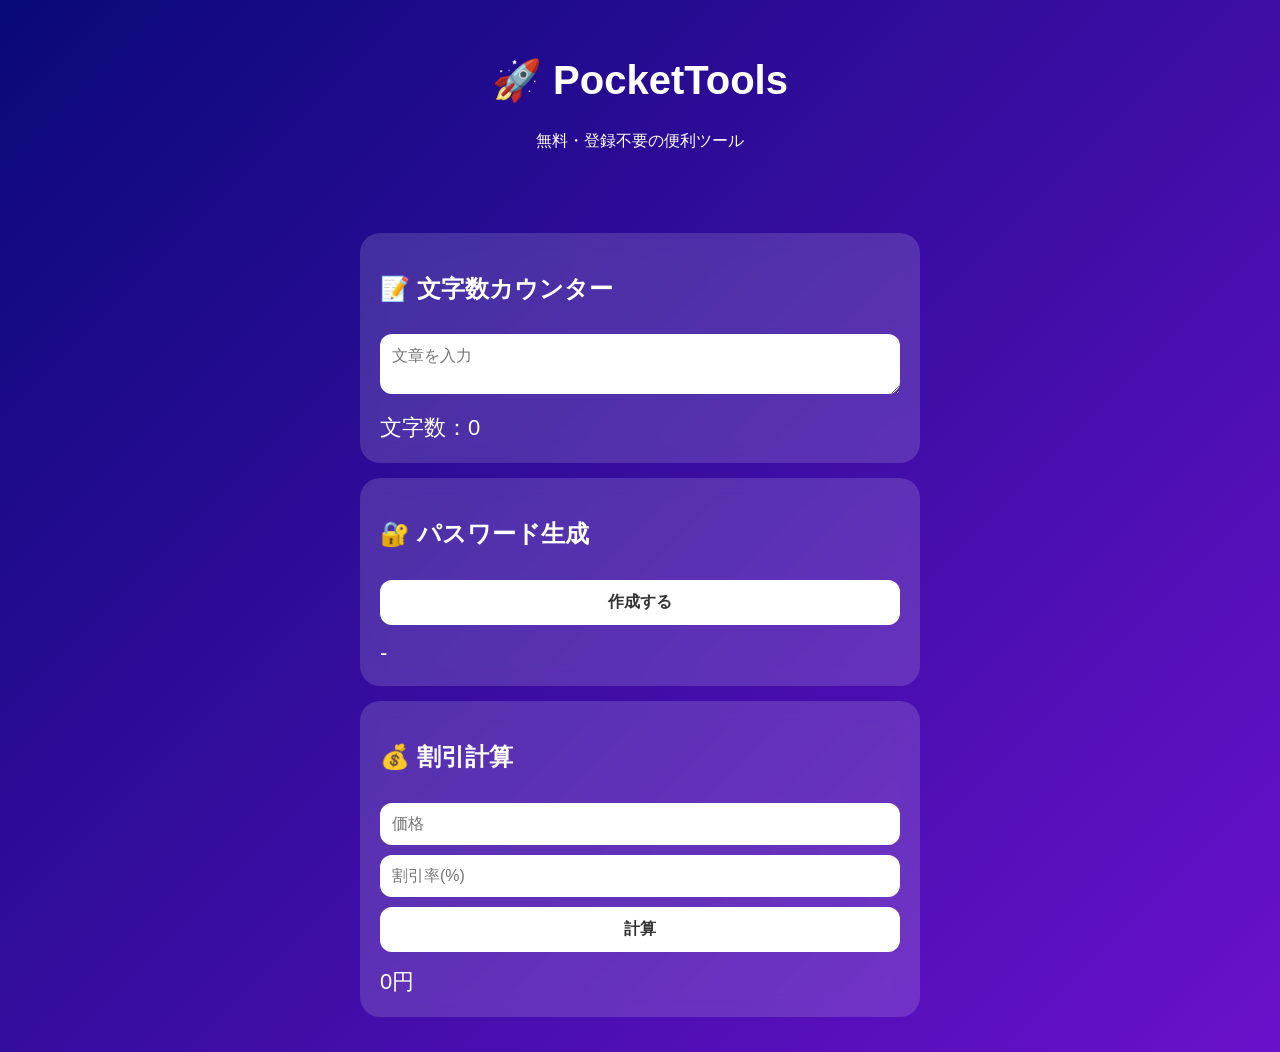
<file: index.html>
<!DOCTYPE html>
<html lang="ja">
<head>
<meta charset="UTF-8">
<meta name="viewport" content="width=device-width,initial-scale=1.0">
<title>PocketTools</title>

<style>
*{
box-sizing:border-box;
font-family:sans-serif;
}

body{
margin:0;
background:linear-gradient(135deg,#090979,#6a11cb);
color:white;
min-height:100vh;
}

header{
text-align:center;
padding:30px 20px;
}

h1{
font-size:40px;
}

.container{
max-width:600px;
margin:auto;
padding:20px;
}

.card{
background:rgba(255,255,255,.15);
backdrop-filter:blur(10px);
border-radius:20px;
padding:20px;
margin:15px 0;
}

input,textarea,button{
width:100%;
padding:12px;
margin-top:10px;
border-radius:12px;
border:none;
font-size:16px;
}

button{
cursor:pointer;
background:white;
color:#333;
font-weight:bold;
}

.result{
font-size:22px;
margin-top:15px;
}

</style>
</head>

<body>

<header>
<h1>🚀 PocketTools</h1>
<p>無料・登録不要の便利ツール</p>
</header>

<div class="container">

<div class="card">
<h2>📝 文字数カウンター</h2>

<textarea id="text"
placeholder="文章を入力"
oninput="countText()"></textarea>

<div class="result">
文字数：<span id="count">0</span>
</div>
</div>


<div class="card">

<h2>🔐 パスワード生成</h2>

<button onclick="makePassword()">
作成する
</button>

<div class="result" id="password">
-
</div>

</div>


<div class="card">

<h2>💰 割引計算</h2>

<input id="price"
type="number"
placeholder="価格">

<input id="discount"
type="number"
placeholder="割引率(%)">

<button onclick="discountCalc()">
計算
</button>

<div class="result">
<span id="answer">0</span>円
</div>

</div>


</div>


<script>

function countText(){

let text=document.getElementById("text").value;

document.getElementById("count").innerText=text.length;

}


function makePassword(){

let chars=
"abcdefghijklmnopqrstuvwxyzABCDEFGHIJKLMNOPQRSTUVWXYZ0123456789!@#$%";

let result="";

for(let i=0;i<12;i++){

result+=chars[Math.floor(Math.random()*chars.length)];

}

document.getElementById("password").innerText=result;

}


function discountCalc(){

let price=
Number(document.getElementById("price").value);

let discount=
Number(document.getElementById("discount").value);

let result=
price-(price*discount/100);

document.getElementById("answer").innerText=Math.round(result);

}

</script>

</body>
</html>
</file>
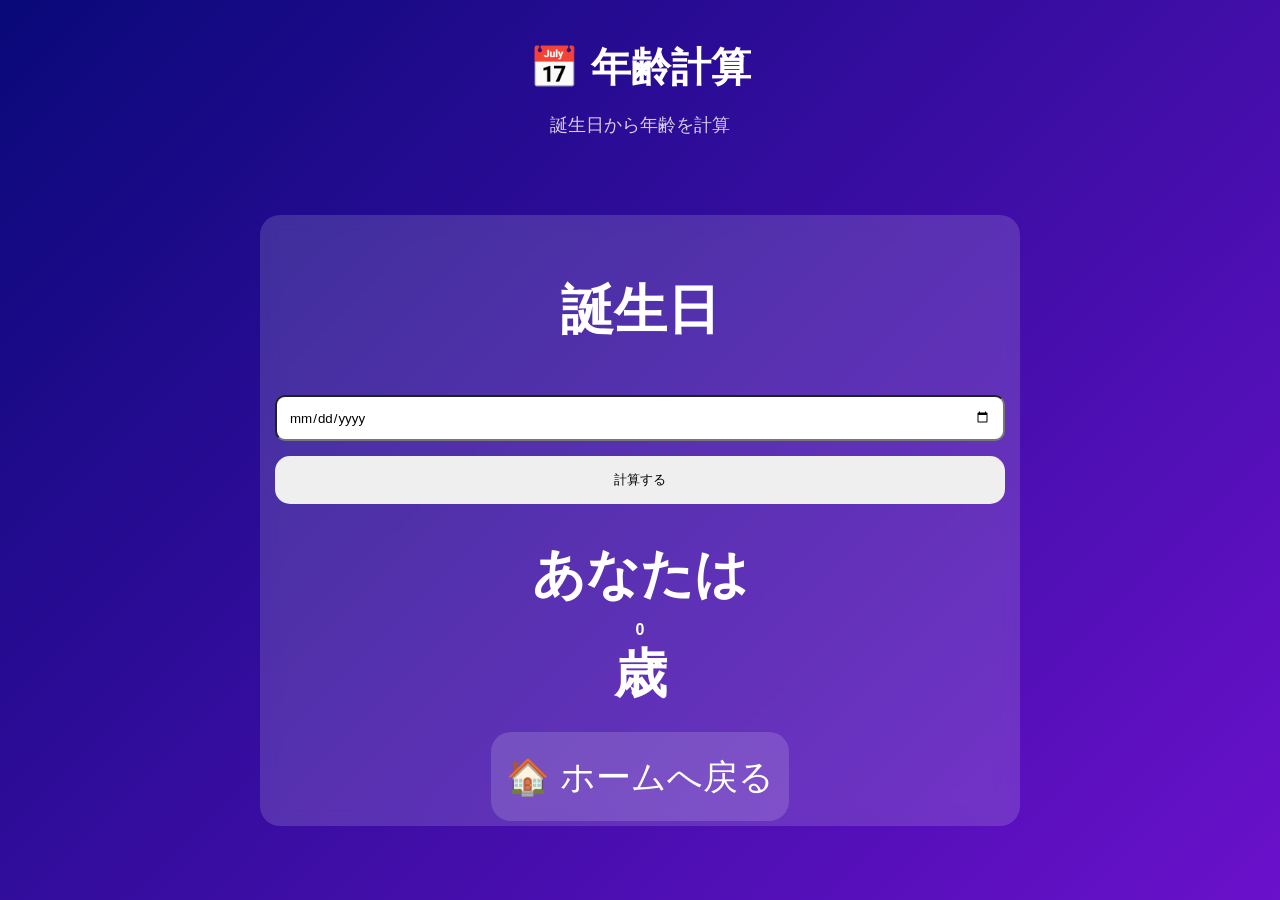
<file: tools/age.html>
<!DOCTYPE html>
<html lang="ja">

<head>

<meta charset="UTF-8">

<meta name="viewport" content="width=device-width, initial-scale=1.0">

<title>年齢計算 - PocketTools</title>

<link rel="stylesheet" href="../style.css">

</head>


<body>


<header>

<h1>📅 年齢計算</h1>

<p>
誕生日から年齢を計算
</p>

</header>



<main>


<div class="card">


<h2>
誕生日
</h2>


<input
id="birthday"
type="date"
style="
width:100%;
padding:12px;
border-radius:10px;
">



<button
onclick="calculateAge()"
style="
width:100%;
padding:15px;
margin-top:15px;
border-radius:15px;
border:none;
">

計算する

</button>



<h2>
あなたは
<span id="age">
0
</span>
歳

</h2>



<a href="../index.html" class="card">

🏠 ホームへ戻る

</a>


</div>


</main>



<script>


function calculateAge(){


let birth =
new Date(
document.getElementById("birthday").value
);



let today =
new Date();



let age =
today.getFullYear()
-
birth.getFullYear();



let month =
today.getMonth()
-
birth.getMonth();



if(month < 0 ||
(month === 0 &&
today.getDate() < birth.getDate())){

age--;

}



document.getElementById("age")
.innerText = age;


}


</script>


</body>

</html>
</file>
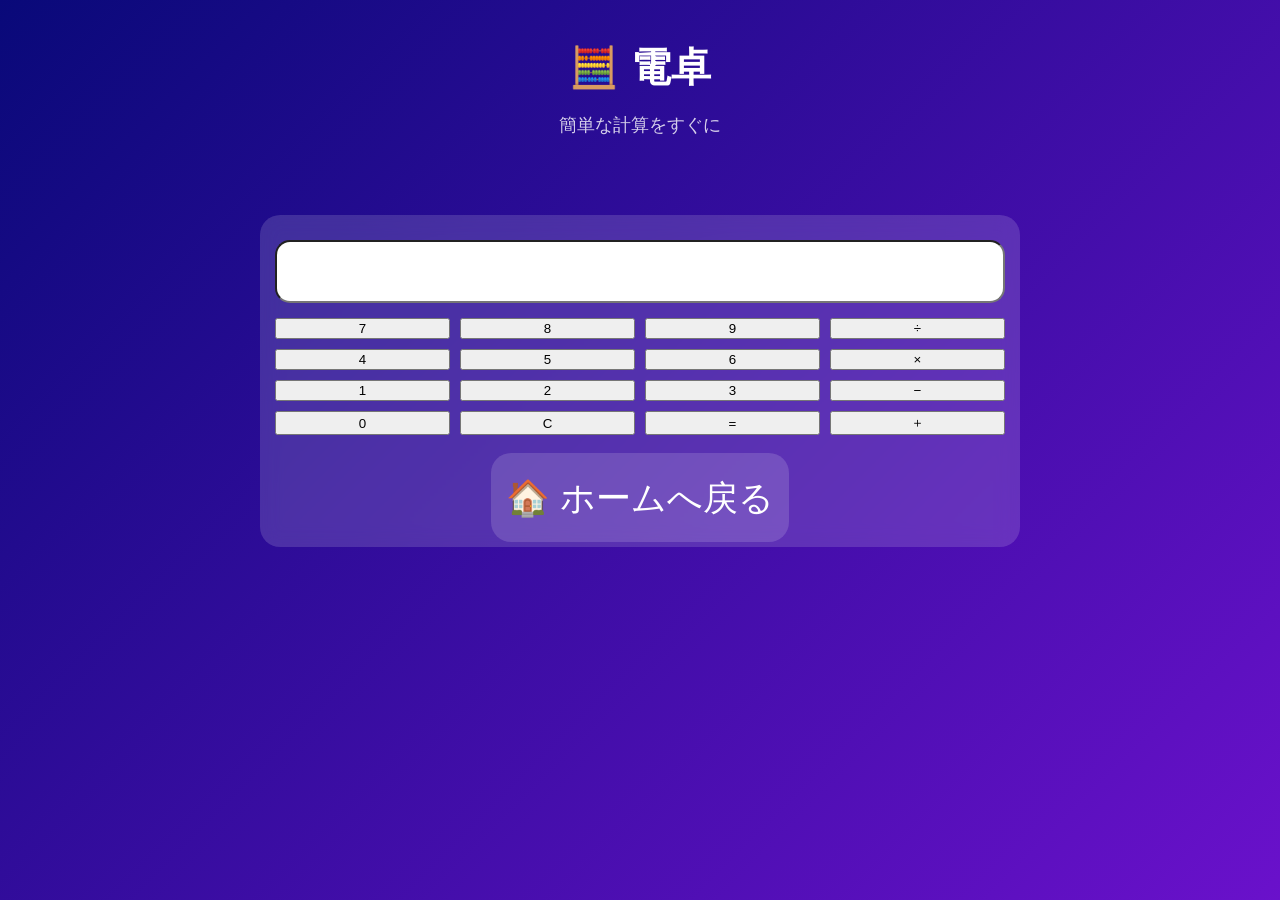
<file: tools/calculator.html>
<!DOCTYPE html>
<html lang="ja">

<head>

<meta charset="UTF-8">

<meta name="viewport" content="width=device-width, initial-scale=1.0">

<title>電卓 - PocketTools</title>

<link rel="stylesheet" href="../style.css">

</head>


<body>


<header>

<h1>🧮 電卓</h1>

<p>
簡単な計算をすぐに
</p>

</header>



<main>


<div class="card">


<input
id="display"
readonly
style="
width:100%;
padding:15px;
font-size:25px;
border-radius:15px;
">



<div style="
display:grid;
grid-template-columns:repeat(4,1fr);
gap:10px;
margin-top:15px;
">


<button onclick="add('7')">7</button>
<button onclick="add('8')">8</button>
<button onclick="add('9')">9</button>
<button onclick="add('/')">÷</button>


<button onclick="add('4')">4</button>
<button onclick="add('5')">5</button>
<button onclick="add('6')">6</button>
<button onclick="add('*')">×</button>


<button onclick="add('1')">1</button>
<button onclick="add('2')">2</button>
<button onclick="add('3')">3</button>
<button onclick="add('-')">−</button>


<button onclick="add('0')">0</button>
<button onclick="clearDisplay()">C</button>
<button onclick="calc()">=</button>
<button onclick="add('+')">＋</button>


</div>


<br>


<a href="../index.html" class="card">

🏠 ホームへ戻る

</a>


</div>


</main>



<script>


let display =
document.getElementById("display");



function add(value){

display.value += value;

}



function clearDisplay(){

display.value="";

}



function calc(){

try{

display.value =
eval(display.value);

}

catch{

display.value="エラー";

}

}



</script>


</body>

</html>
</file>
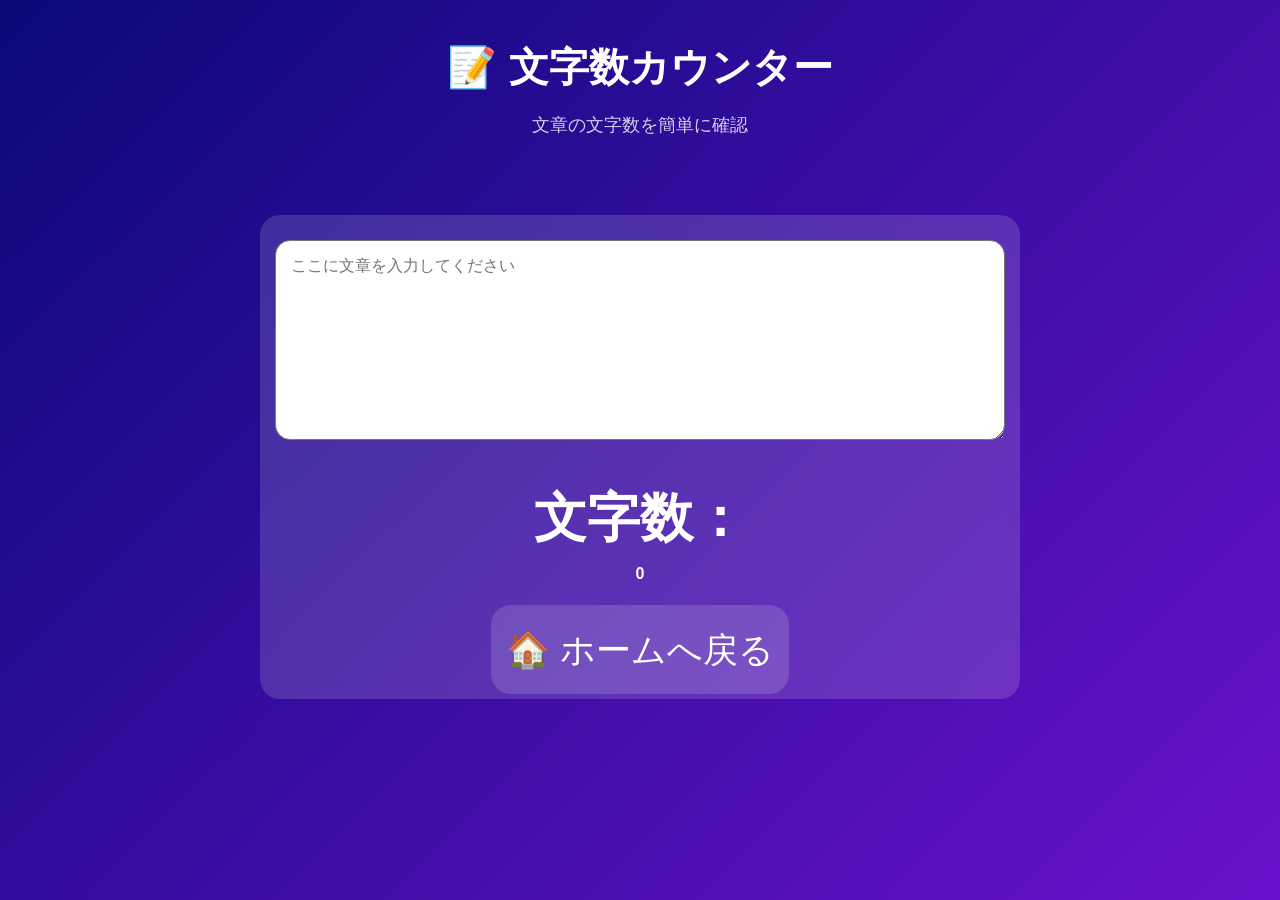
<file: tools/counter.html>
<!DOCTYPE html>
<html lang="ja">

<head>

<meta charset="UTF-8">

<meta name="viewport" content="width=device-width, initial-scale=1.0">

<title>文字数カウンター - PocketTools</title>

<link rel="stylesheet" href="../style.css">

</head>


<body>


<header>

<h1>📝 文字数カウンター</h1>

<p>
文章の文字数を簡単に確認
</p>

</header>



<main>


<div class="card">


<textarea
id="text"
placeholder="ここに文章を入力してください"
style="
width:100%;
height:200px;
border-radius:15px;
padding:15px;
font-size:16px;
">
</textarea>



<h2>
文字数：
<span id="count">
0
</span>
</h2>



<a href="../index.html" class="card">

🏠 ホームへ戻る

</a>


</div>


</main>



<script>

const text =
document.getElementById("text");


const count =
document.getElementById("count");



text.addEventListener("input",()=>{

count.innerText =
text.value.length;

});


</script>


</body>

</html>
</file>
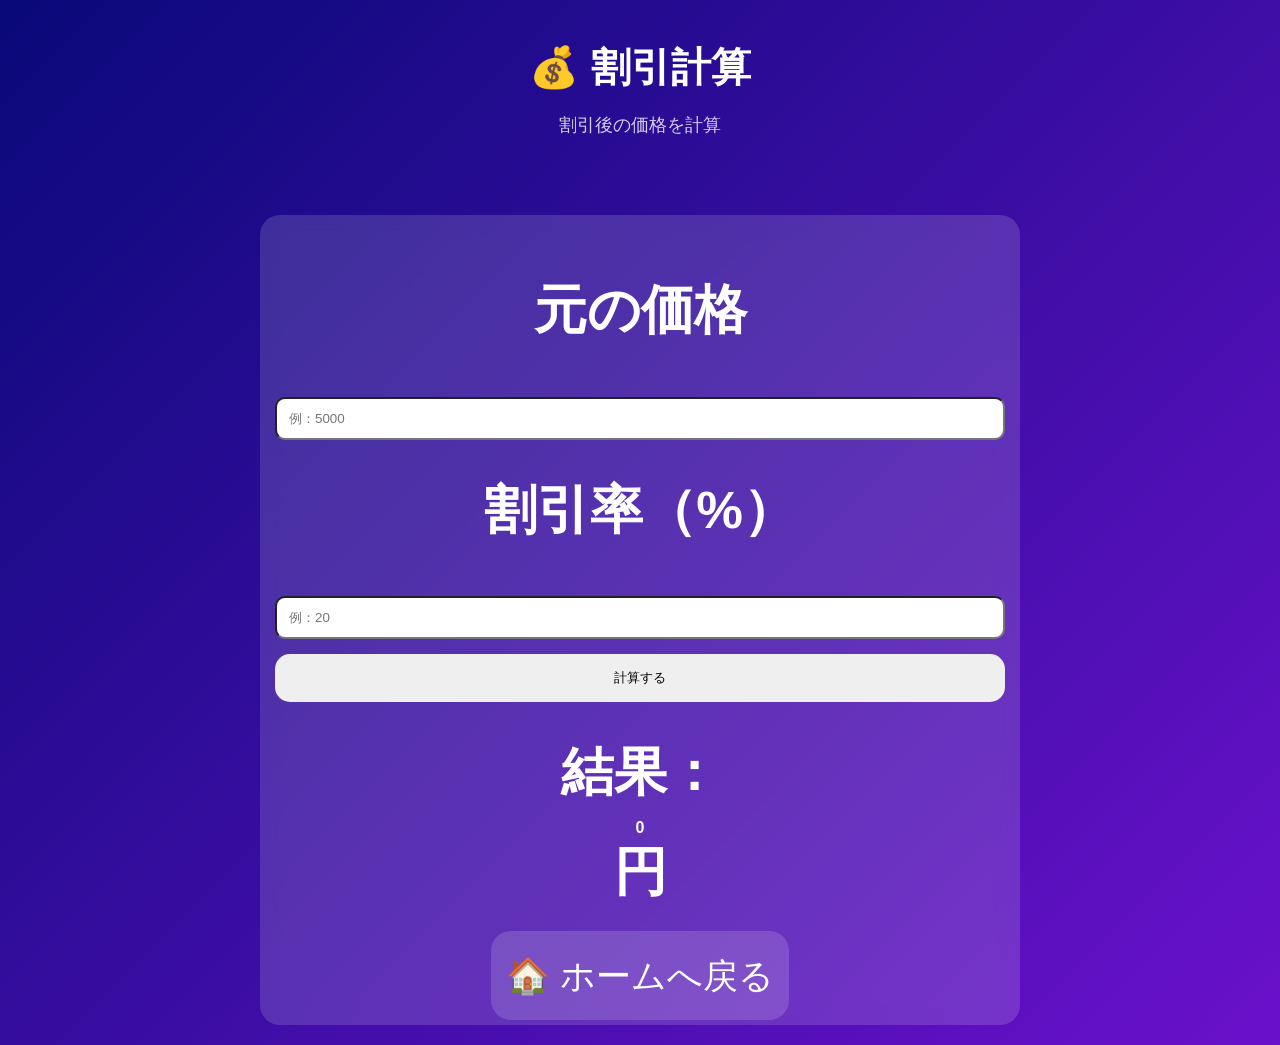
<file: tools/discount.html>
<!DOCTYPE html>
<html lang="ja">

<head>

<meta charset="UTF-8">

<meta name="viewport" content="width=device-width, initial-scale=1.0">

<title>割引計算 - PocketTools</title>

<link rel="stylesheet" href="../style.css">

</head>


<body>


<header>

<h1>💰 割引計算</h1>

<p>
割引後の価格を計算
</p>

</header>



<main>


<div class="card">


<h2>元の価格</h2>

<input
id="price"
type="number"
placeholder="例：5000"
style="
width:100%;
padding:12px;
border-radius:10px;
">



<h2>割引率（%）</h2>

<input
id="discount"
type="number"
placeholder="例：20"
style="
width:100%;
padding:12px;
border-radius:10px;
">



<button
onclick="calculateDiscount()"
style="
width:100%;
padding:15px;
margin-top:15px;
border-radius:15px;
border:none;
cursor:pointer;
">

計算する

</button>



<h2>
結果：
<span id="result">
0
</span>
円
</h2>



<a href="../index.html" class="card">

🏠 ホームへ戻る

</a>


</div>


</main>



<script>


function calculateDiscount(){


let price =
Number(document.getElementById("price").value);



let discount =
Number(document.getElementById("discount").value);



let result =
price - (price * discount / 100);



document.getElementById("result")
.innerText =
Math.round(result);



}


</script>


</body>

</html>
</file>
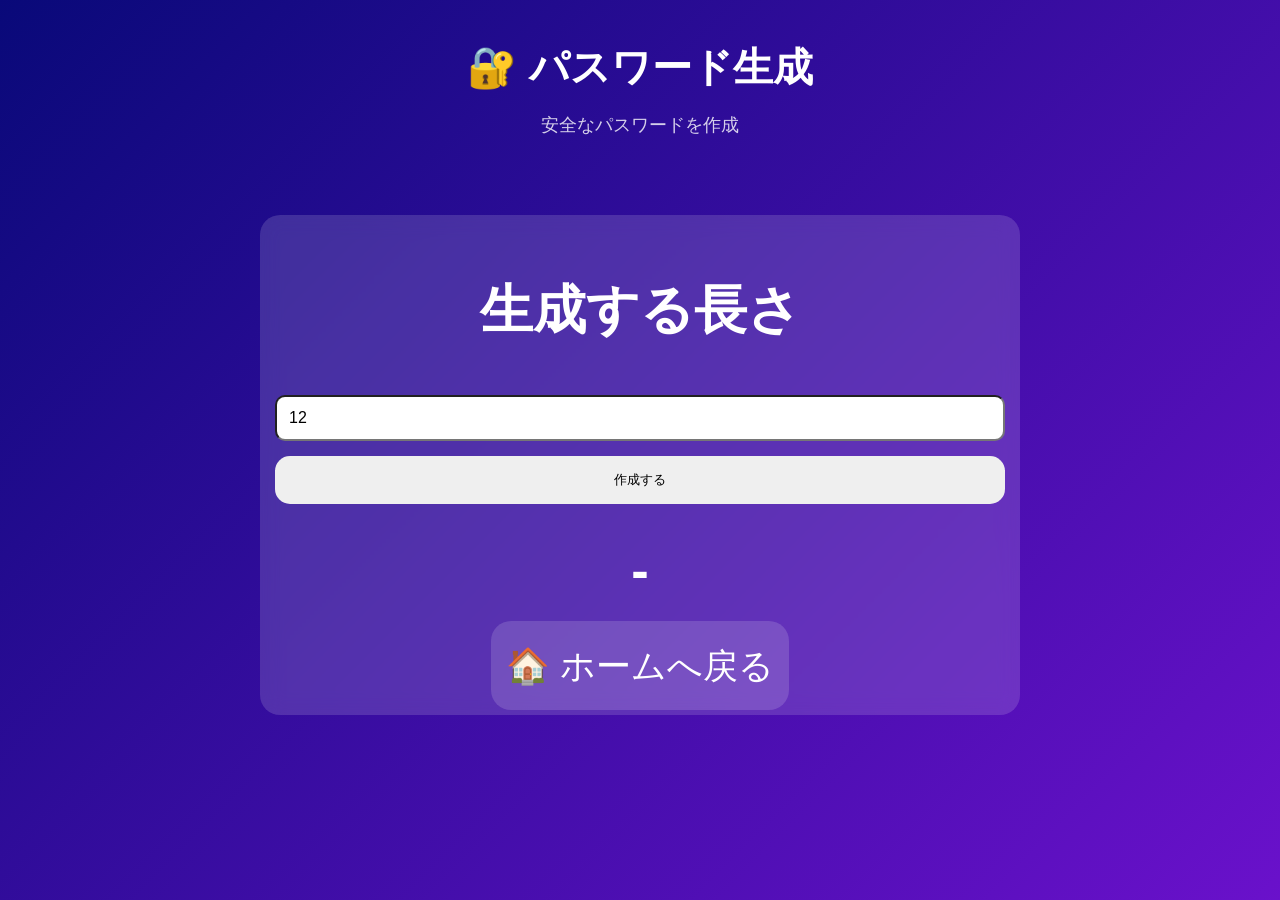
<file: tools/password.html>
<!DOCTYPE html>
<html lang="ja">

<head>

<meta charset="UTF-8">

<meta name="viewport" content="width=device-width, initial-scale=1.0">

<title>パスワード生成 - PocketTools</title>

<link rel="stylesheet" href="../style.css">

</head>


<body>


<header>

<h1>🔐 パスワード生成</h1>

<p>
安全なパスワードを作成
</p>

</header>



<main>


<div class="card">


<h2>
生成する長さ
</h2>


<input
id="length"
type="number"
value="12"
min="4"
max="50"
style="
width:100%;
padding:12px;
border-radius:10px;
font-size:16px;
">



<button
onclick="createPassword()"
style="
width:100%;
padding:15px;
margin-top:15px;
border-radius:15px;
border:none;
cursor:pointer;
">

作成する

</button>



<h2 id="result">

-

</h2>



<a href="../index.html" class="card">

🏠 ホームへ戻る

</a>


</div>


</main>



<script>


function createPassword(){


let chars =
"abcdefghijklmnopqrstuvwxyzABCDEFGHIJKLMNOPQRSTUVWXYZ0123456789!@#$%^&*";


let length =
Number(document.getElementById("length").value);



let password="";


for(let i=0;i<length;i++){

password +=
chars[Math.floor(Math.random()*chars.length)];

}



document.getElementById("result")
.innerText=password;


}


</script>



</body>

</html>
</file>
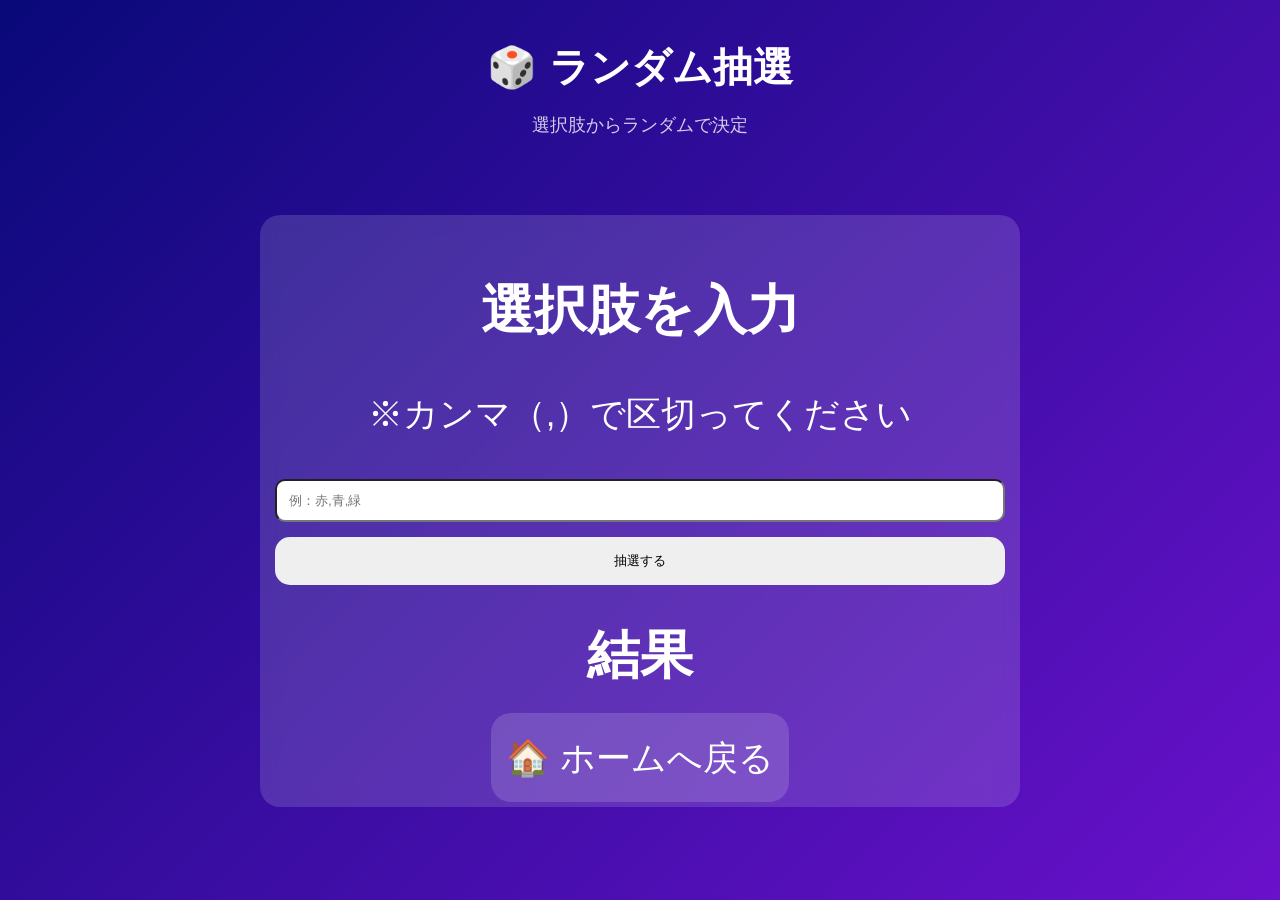
<file: tools/random.html>
<!DOCTYPE html>
<html lang="ja">

<head>

<meta charset="UTF-8">

<meta name="viewport" content="width=device-width, initial-scale=1.0">

<title>ランダム抽選 - PocketTools</title>

<link rel="stylesheet" href="../style.css">

</head>


<body>


<header>

<h1>🎲 ランダム抽選</h1>

<p>
選択肢からランダムで決定
</p>

</header>



<main>

<div class="card">


<h2>
選択肢を入力
</h2>


<p>
※カンマ（,）で区切ってください
</p>


<input
id="items"
placeholder="例：赤,青,緑"
style="
width:100%;
padding:12px;
border-radius:10px;
">



<button
onclick="draw()"
style="
width:100%;
padding:15px;
margin-top:15px;
border-radius:15px;
border:none;
">

抽選する

</button>



<h2 id="result">

結果

</h2>



<a href="../index.html" class="card">

🏠 ホームへ戻る

</a>


</div>


</main>



<script>


function draw(){


let input =
document.getElementById("items").value;



let list =
input.split(",");



let result =
list[Math.floor(Math.random()*list.length)];



document.getElementById("result")
.innerText =
"🎉 "+result;


}


</script>


</body>

</html>
</file>
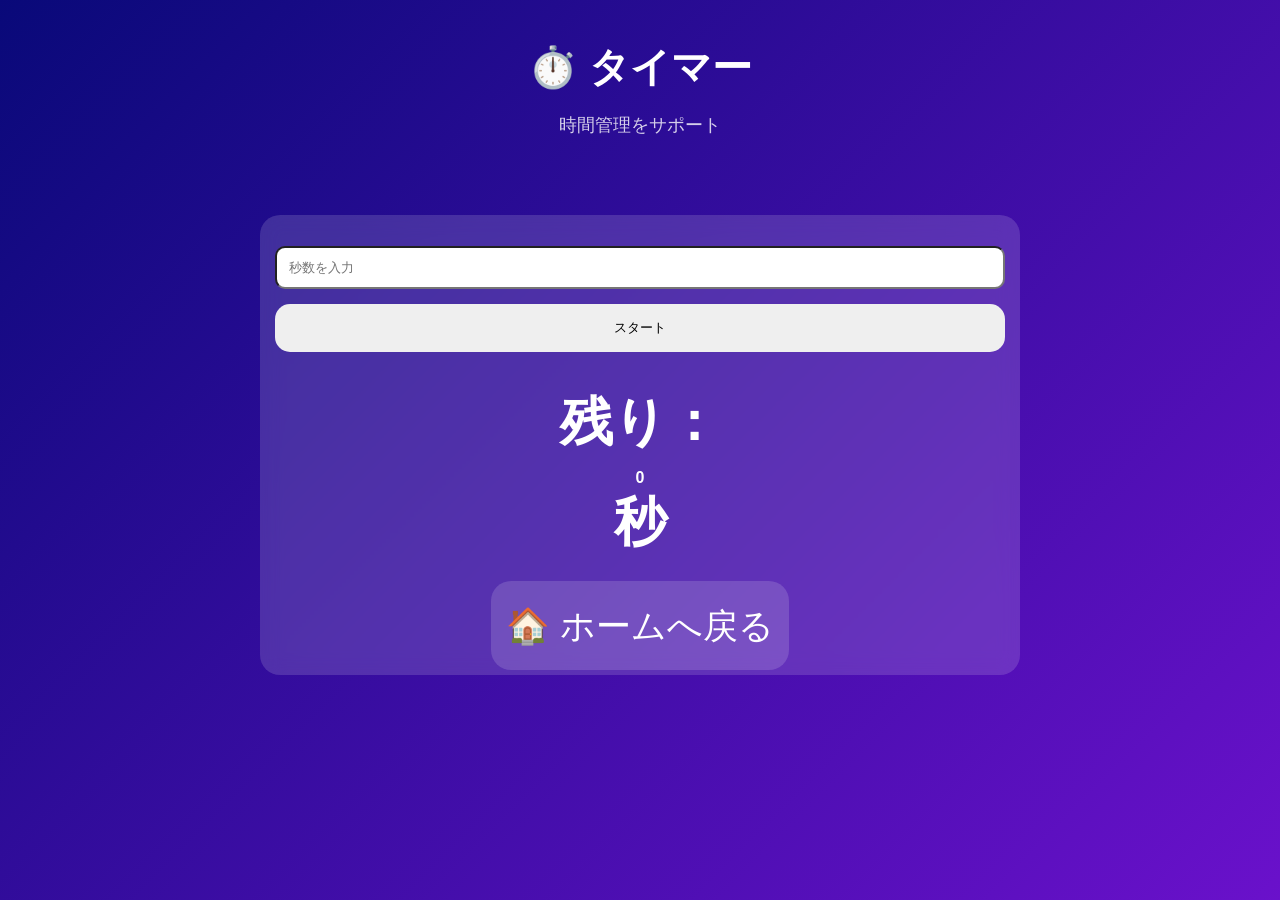
<file: tools/timer.html>
<!DOCTYPE html>
<html lang="ja">

<head>

<meta charset="UTF-8">

<meta name="viewport" content="width=device-width, initial-scale=1.0">

<title>タイマー - PocketTools</title>

<link rel="stylesheet" href="../style.css">

</head>


<body>


<header>

<h1>⏱️ タイマー</h1>

<p>
時間管理をサポート
</p>

</header>



<main>


<div class="card">


<input
id="seconds"
type="number"
placeholder="秒数を入力"
style="
width:100%;
padding:12px;
border-radius:10px;
">



<button
onclick="startTimer()"
style="
width:100%;
padding:15px;
margin-top:15px;
border-radius:15px;
border:none;
">

スタート

</button>



<h2>

残り：
<span id="time">
0
</span>
秒

</h2>



<a href="../index.html" class="card">

🏠 ホームへ戻る

</a>


</div>


</main>



<script>


let timer;



function startTimer(){


clearInterval(timer);



let seconds =
Number(document.getElementById("seconds").value);



document.getElementById("time")
.innerText = seconds;



timer =
setInterval(()=>{


seconds--;


document.getElementById("time")
.innerText = seconds;



if(seconds <= 0){


clearInterval(timer);

alert("時間になりました！");


}


},1000);


}



</script>


</body>

</html>
</file>
<file: style.css>
*{
    box-sizing:border-box;
    font-family:"Arial","Noto Sans JP",sans-serif;
}


body{

    margin:0;

    min-height:100vh;

    background:
    linear-gradient(135deg,#090979,#6a11cb);

    color:white;

}



header{

    text-align:center;

    padding:40px 20px;

}



header h1{

    font-size:40px;

    margin:0;

}



header p{

    opacity:0.8;

    font-size:18px;

}



main{

    max-width:800px;

    margin:auto;

    padding:20px;

}



h2{

    margin-top:35px;

}



.tools{

    display:grid;

    grid-template-columns:
    repeat(auto-fit,minmax(150px,1fr));

    gap:15px;

}



.card{

    text-decoration:none;

    color:white;

    background:
    rgba(255,255,255,0.15);

    padding:25px 15px;

    border-radius:20px;

    text-align:center;

    font-size:35px;

    backdrop-filter:blur(10px);

    transition:0.3s;

}



.card span{

    display:block;

    margin-top:10px;

    font-size:16px;

    font-weight:bold;

}



.card:hover{

    transform:translateY(-5px);

    background:
    rgba(255,255,255,0.25);

}



.coming{

    display:grid;

    gap:15px;

}



.coming div{

    background:
    rgba(255,255,255,0.1);

    padding:15px;

    border-radius:15px;

}



footer{

    text-align:center;

    padding:30px;

    opacity:0.7;

}



@media(max-width:600px){

    header h1{

        font-size:32px;

    }


    .card{

        font-size:30px;

    }

}
</file>
